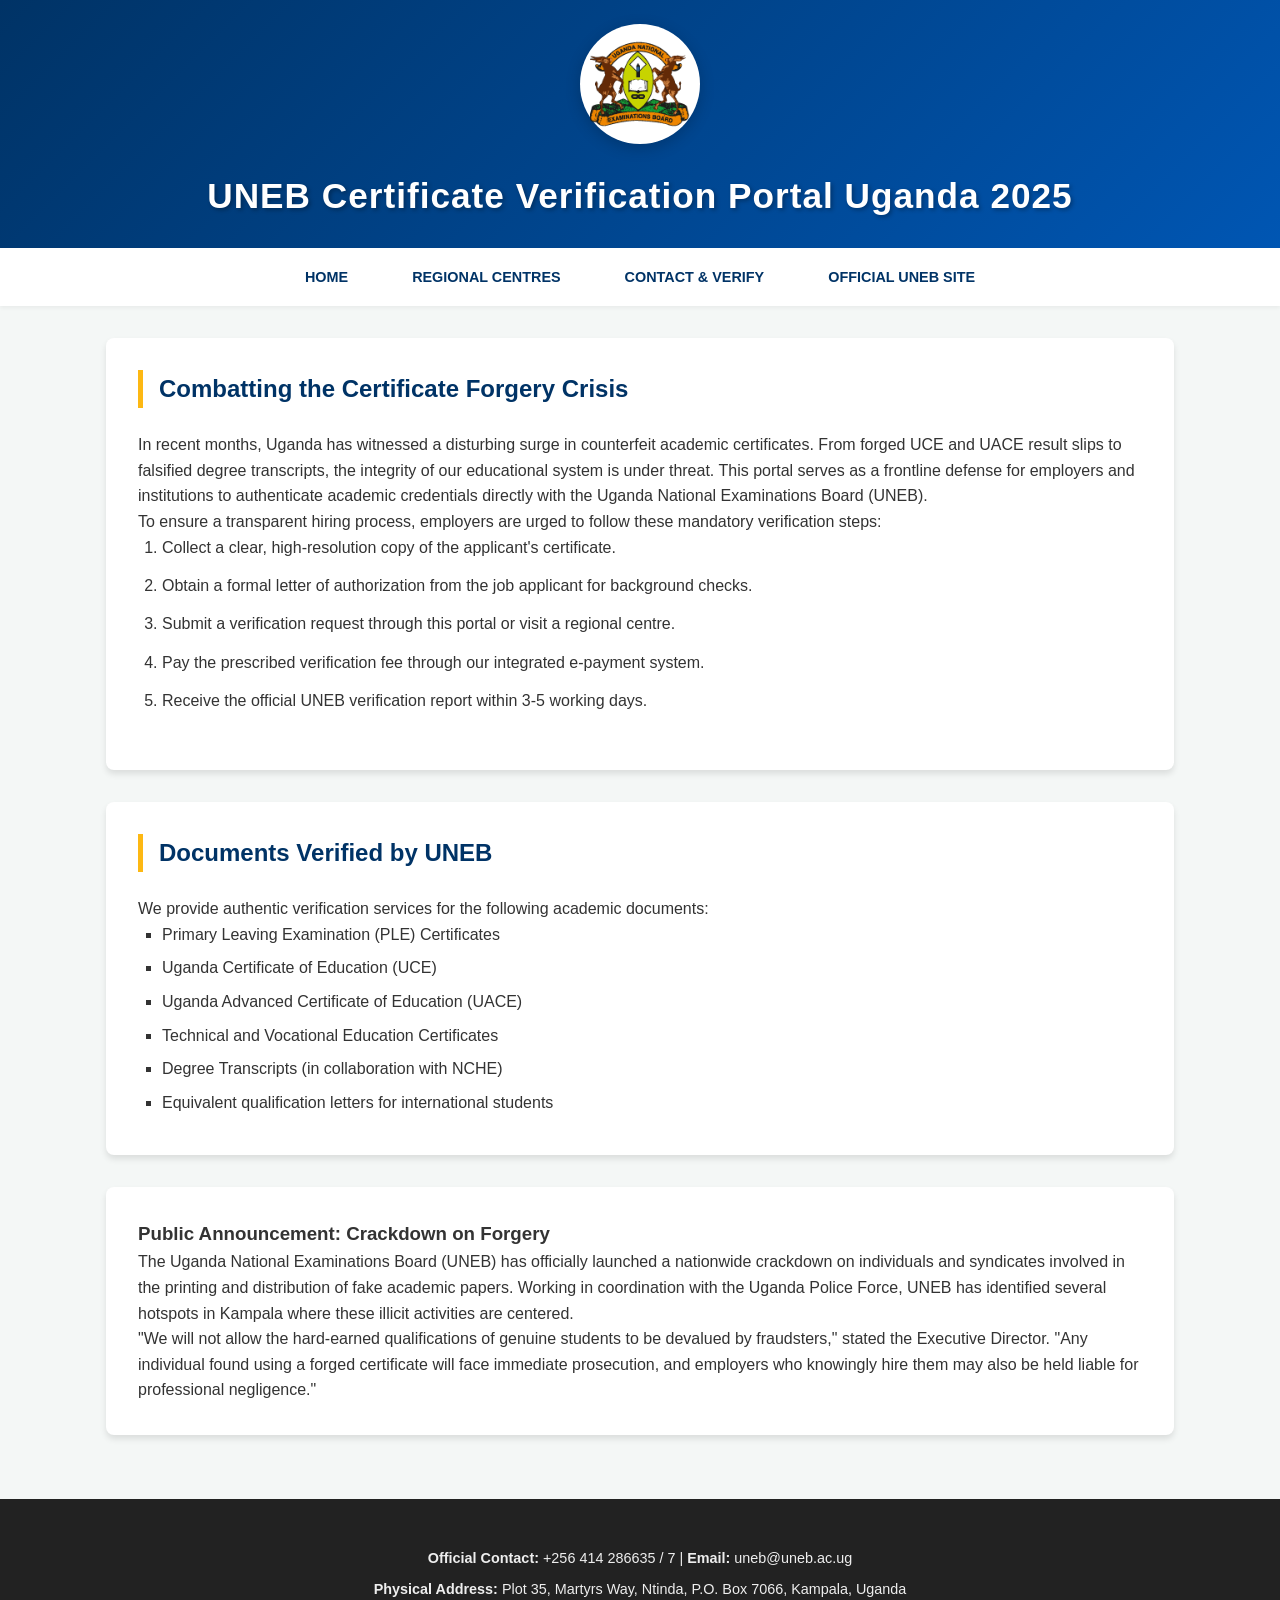
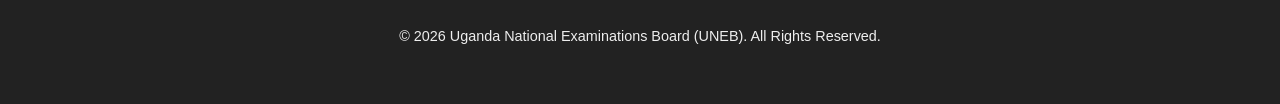
<file: index.html>
<!DOCTYPE html>
<html lang="en">
<head>
    <meta charset="UTF-8">
    <meta name="viewport" content="width=device-width, initial-scale=1.0">
    <title>Home | UNEB Certificate Verification Portal Uganda 2025</title>
    <meta name="description" content="Official UNEB portal for verifying UCE, UACE, and degree certificates in Uganda. Combat forgery and ensure academic integrity.">
    <link rel="stylesheet" href="styles.css">
</head>
<body>

    <header>
        <div class="logo-container">
            <img src="UNEB-EMBLEM-COLOUR.png" alt="UNEB Emblem" class="logo">
        </div>
        <h1>UNEB Certificate Verification Portal Uganda 2025</h1>
    </header>

    <nav>
        <ul>
            <li><a href="index.html">Home</a></li>
            <li><a href="centres.html">Regional Centres</a></li>
            <li><a href="contact.html">Contact & Verify</a></li>
            <li><a href="https://uneb.ac.ug" target="_blank">Official UNEB Site</a></li>
        </ul>
    </nav>

    <main>
        <section id="introduction">
            <h2>Combatting the Certificate Forgery Crisis</h2>
            <p>
                In recent months, Uganda has witnessed a disturbing surge in counterfeit academic certificates. From forged UCE and UACE result slips to falsified degree transcripts, the integrity of our educational system is under threat. This portal serves as a frontline defense for employers and institutions to authenticate academic credentials directly with the Uganda National Examinations Board (UNEB).
            </p>
            <p>
                To ensure a transparent hiring process, employers are urged to follow these mandatory verification steps:
            </p>
            <ol>
                <li>Collect a clear, high-resolution copy of the applicant's certificate.</li>
                <li>Obtain a formal letter of authorization from the job applicant for background checks.</li>
                <li>Submit a verification request through this portal or visit a regional centre.</li>
                <li>Pay the prescribed verification fee through our integrated e-payment system.</li>
                <li>Receive the official UNEB verification report within 3-5 working days.</li>
            </ol>
        </section>

        <section id="verifiable-documents">
            <h2>Documents Verified by UNEB</h2>
            <p>We provide authentic verification services for the following academic documents:</p>
            <ul class="document-list">
                <li>Primary Leaving Examination (PLE) Certificates</li>
                <li>Uganda Certificate of Education (UCE)</li>
                <li>Uganda Advanced Certificate of Education (UACE)</li>
                <li>Technical and Vocational Education Certificates</li>
                <li>Degree Transcripts (in collaboration with NCHE)</li>
                <li>Equivalent qualification letters for international students</li>
            </ul>
        </section>

        <article id="announcement">
            <h3>Public Announcement: Crackdown on Forgery</h3>
            <p>
                The Uganda National Examinations Board (UNEB) has officially launched a nationwide crackdown on individuals and syndicates involved in the printing and distribution of fake academic papers. Working in coordination with the Uganda Police Force, UNEB has identified several hotspots in Kampala where these illicit activities are centered.
            </p>
            <p>
                "We will not allow the hard-earned qualifications of genuine students to be devalued by fraudsters," stated the Executive Director. "Any individual found using a forged certificate will face immediate prosecution, and employers who knowingly hire them may also be held liable for professional negligence."
            </p>
        </article>
    </main>

    <footer>
        <div class="footer-contact">
            <p><strong>Official Contact:</strong> +256 414 286635 / 7 | <strong>Email:</strong> uneb@uneb.ac.ug</p>
            <p><strong>Physical Address:</strong> Plot 35, Martyrs Way, Ntinda, P.O. Box 7066, Kampala, Uganda</p>
        </div>
        <p>&copy; 2026 Uganda National Examinations Board (UNEB). All Rights Reserved.</p>
    </footer>

</body>
</html>
</file>
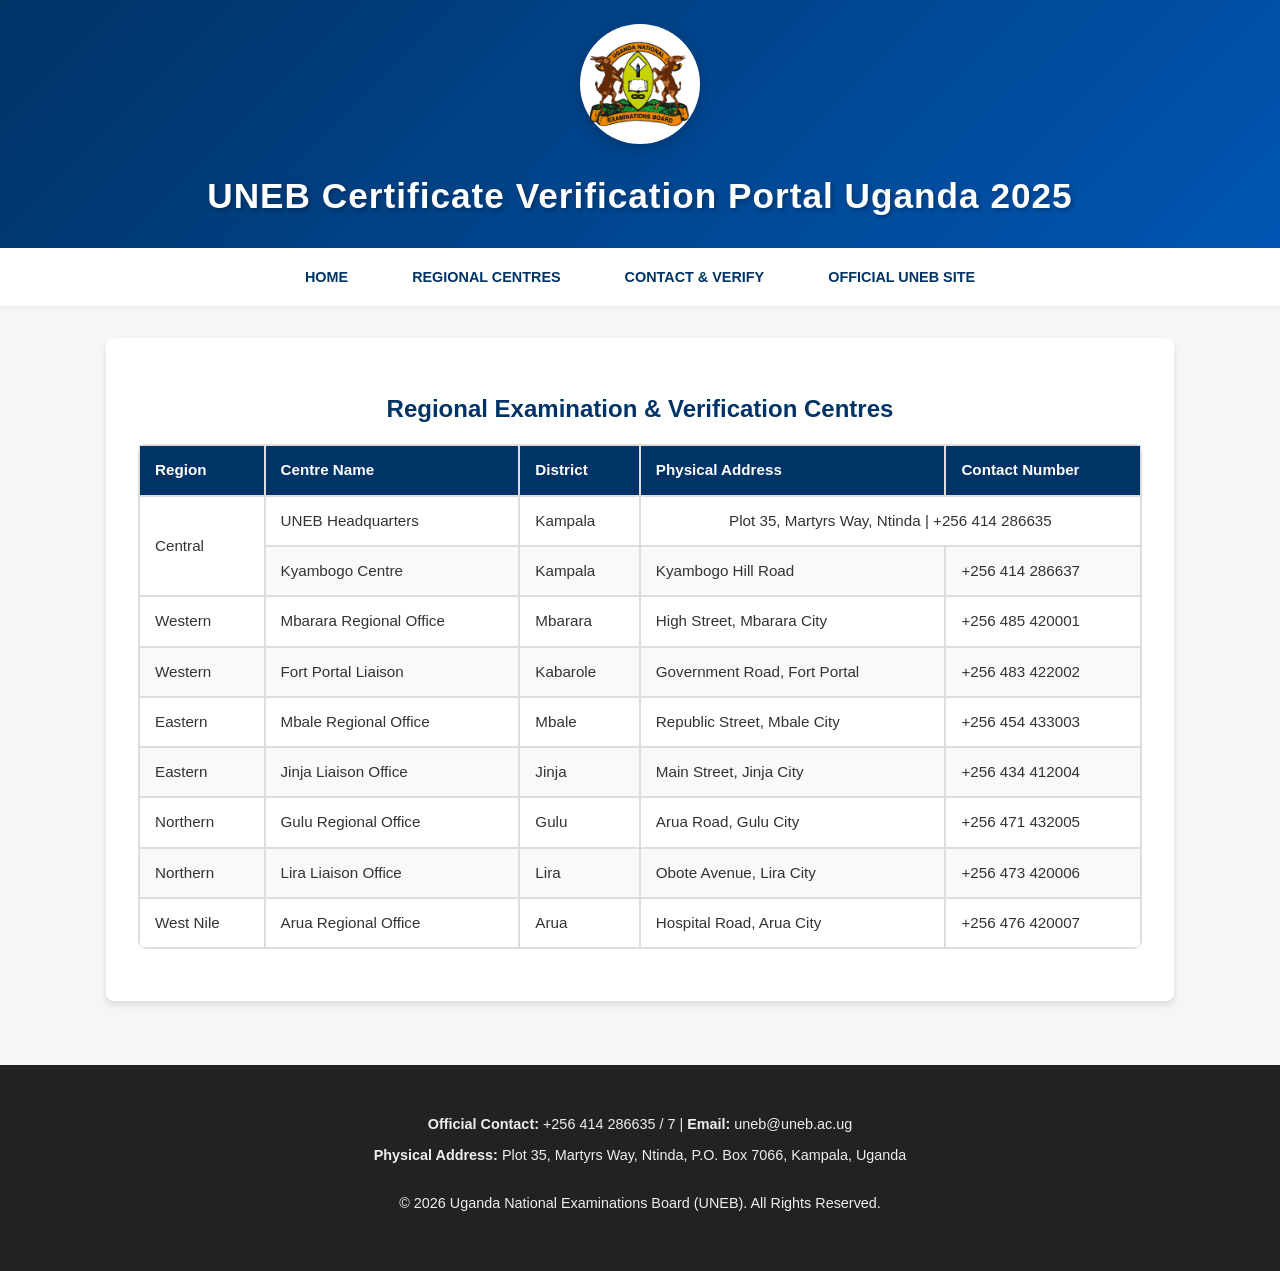
<file: centres.html>
<!DOCTYPE html>
<html lang="en">
<head>
    <meta charset="UTF-8">
    <meta name="viewport" content="width=device-width, initial-scale=1.0">
    <title>Regional Centres | UNEB Verification Portal</title>
    <link rel="stylesheet" href="styles.css">
</head>
<body>

    <header>
        <div class="logo-container">
            <img src="UNEB-EMBLEM-COLOUR.png" alt="UNEB Emblem" class="logo">
        </div>
        <h1>UNEB Certificate Verification Portal Uganda 2025</h1>
    </header>

    <nav>
        <ul>
            <li><a href="index.html">Home</a></li>
            <li><a href="centres.html">Regional Centres</a></li>
            <li><a href="contact.html">Contact & Verify</a></li>
            <li><a href="https://uneb.ac.ug" target="_blank">Official UNEB Site</a></li>
        </ul>
    </nav>

    <main>
        <section class="table-container">
            <table>
                <caption>Regional Examination & Verification Centres</caption>
                <thead>
                    <tr>
                        <th>Region</th>
                        <th>Centre Name</th>
                        <th>District</th>
                        <th>Physical Address</th>
                        <th>Contact Number</th>
                    </tr>
                </thead>
                <tbody>
                    <tr>
                        <td rowspan="2">Central</td>
                        <td>UNEB Headquarters</td>
                        <td>Kampala</td>
                        <td colspan="2" style="text-align: center;">Plot 35, Martyrs Way, Ntinda | +256 414 286635</td>
                    </tr>
                    <tr>
                        <td>Kyambogo Centre</td>
                        <td>Kampala</td>
                        <td>Kyambogo Hill Road</td>
                        <td>+256 414 286637</td>
                    </tr>
                    <tr>
                        <td>Western</td>
                        <td>Mbarara Regional Office</td>
                        <td>Mbarara</td>
                        <td>High Street, Mbarara City</td>
                        <td>+256 485 420001</td>
                    </tr>
                    <tr>
                        <td>Western</td>
                        <td>Fort Portal Liaison</td>
                        <td>Kabarole</td>
                        <td>Government Road, Fort Portal</td>
                        <td>+256 483 422002</td>
                    </tr>
                    <tr>
                        <td>Eastern</td>
                        <td>Mbale Regional Office</td>
                        <td>Mbale</td>
                        <td>Republic Street, Mbale City</td>
                        <td>+256 454 433003</td>
                    </tr>
                    <tr>
                        <td>Eastern</td>
                        <td>Jinja Liaison Office</td>
                        <td>Jinja</td>
                        <td>Main Street, Jinja City</td>
                        <td>+256 434 412004</td>
                    </tr>
                    <tr>
                        <td>Northern</td>
                        <td>Gulu Regional Office</td>
                        <td>Gulu</td>
                        <td>Arua Road, Gulu City</td>
                        <td>+256 471 432005</td>
                    </tr>
                    <tr>
                        <td>Northern</td>
                        <td>Lira Liaison Office</td>
                        <td>Lira</td>
                        <td>Obote Avenue, Lira City</td>
                        <td>+256 473 420006</td>
                    </tr>
                    <tr>
                        <td>West Nile</td>
                        <td>Arua Regional Office</td>
                        <td>Arua</td>
                        <td>Hospital Road, Arua City</td>
                        <td>+256 476 420007</td>
                    </tr>
                </tbody>
            </table>
        </section>
    </main>

    <footer>
        <div class="footer-contact">
            <p><strong>Official Contact:</strong> +256 414 286635 / 7 | <strong>Email:</strong> uneb@uneb.ac.ug</p>
            <p><strong>Physical Address:</strong> Plot 35, Martyrs Way, Ntinda, P.O. Box 7066, Kampala, Uganda</p>
        </div>
        <p>&copy; 2026 Uganda National Examinations Board (UNEB). All Rights Reserved.</p>
    </footer>

</body>
</html>
</file>
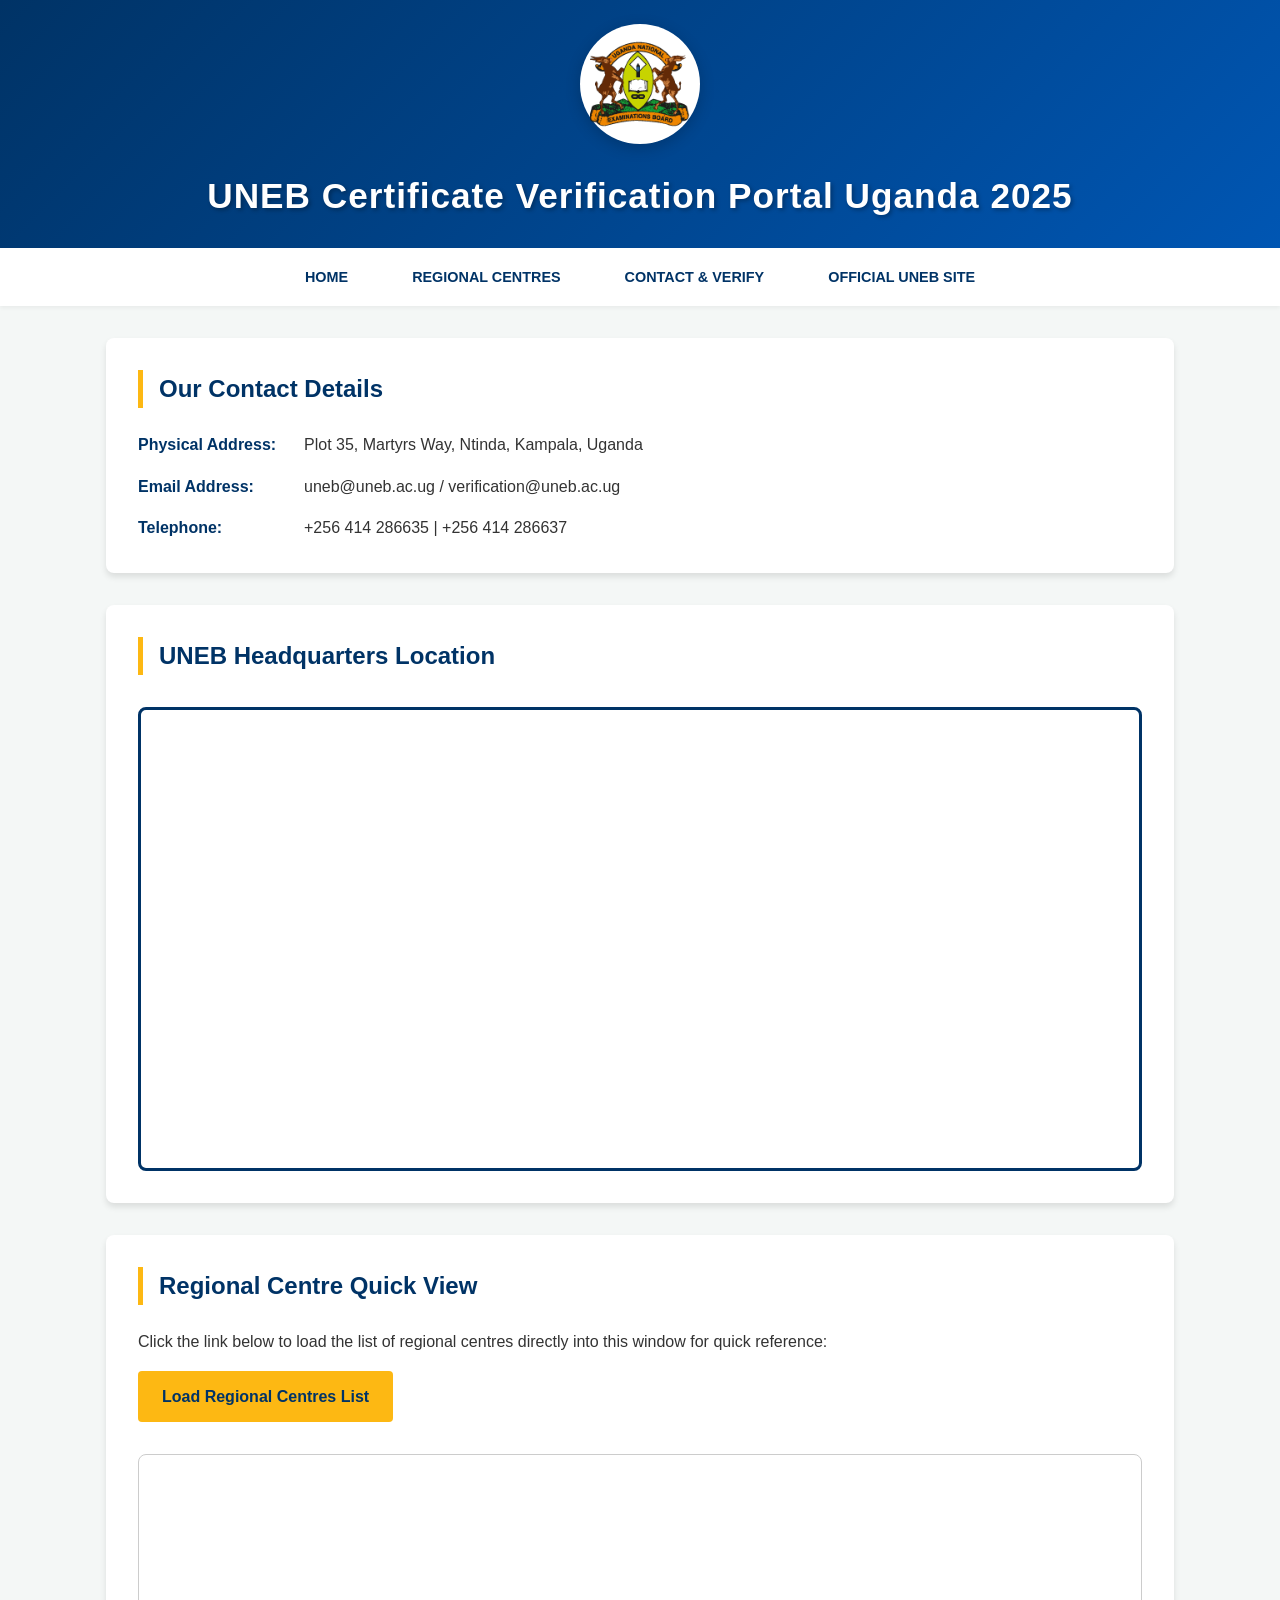
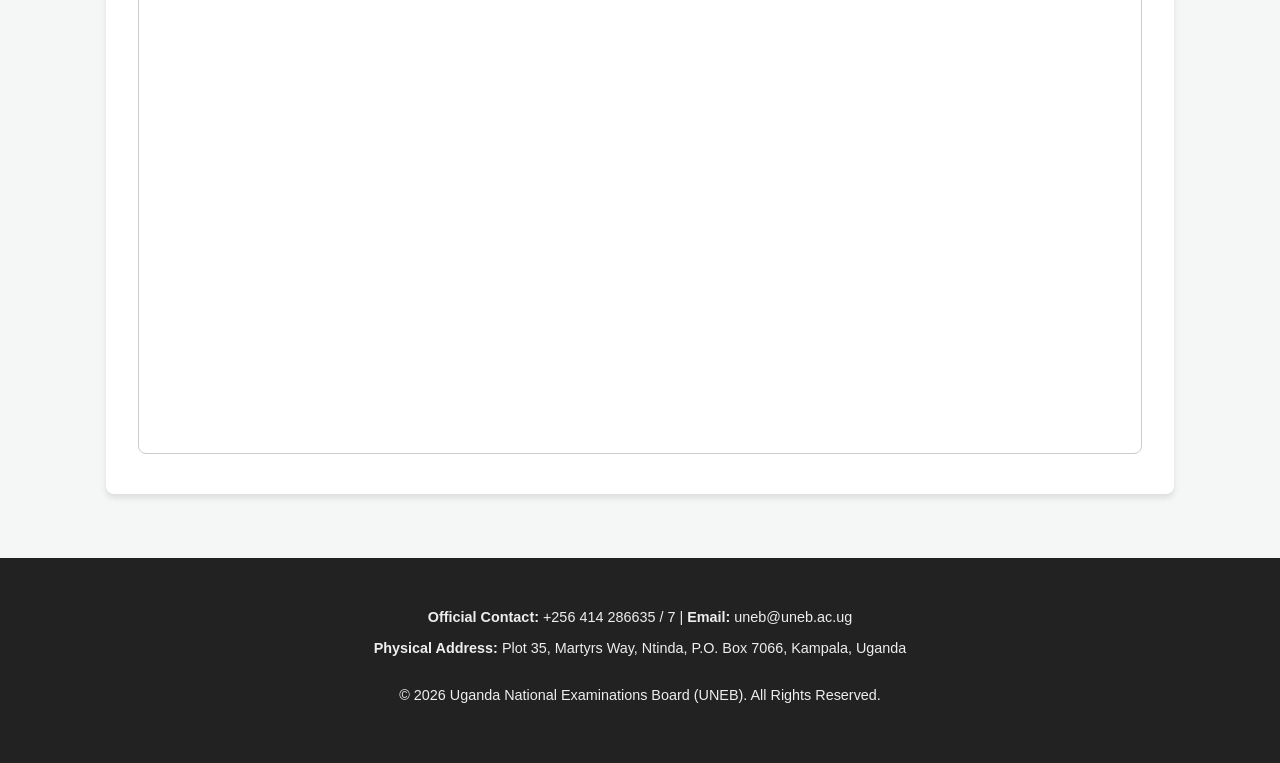
<file: contact.html>
<!DOCTYPE html>
<html lang="en">
<head>
    <meta charset="UTF-8">
    <meta name="viewport" content="width=device-width, initial-scale=1.0">
    <title>Contact & Verification | UNEB Portal</title>
    <link rel="stylesheet" href="styles.css">
</head>
<body>

    <header>
        <div class="logo-container">
            <img src="UNEB-EMBLEM-COLOUR.png" alt="UNEB Emblem" class="logo">
        </div>
        <h1>UNEB Certificate Verification Portal Uganda 2025</h1>
    </header>

    <nav>
        <ul>
            <li><a href="index.html">Home</a></li>
            <li><a href="centres.html">Regional Centres</a></li>
            <li><a href="contact.html">Contact & Verify</a></li>
            <li><a href="https://uneb.ac.ug" target="_blank">Official UNEB Site</a></li>
        </ul>
    </nav>

    <main>
        <section class="contact-info">
            <h2>Our Contact Details</h2>
            <dl>
                <dt>Physical Address:</dt>
                <dd>Plot 35, Martyrs Way, Ntinda, Kampala, Uganda</dd>
                
                <dt>Email Address:</dt>
                <dd>uneb@uneb.ac.ug / verification@uneb.ac.ug</dd>
                
                <dt>Telephone:</dt>
                <dd>+256 414 286635 | +256 414 286637</dd>
            </dl>
        </section>

        <section id="location-map">
            <h2>UNEB Headquarters Location</h2>
            <div class="map-container">
                <iframe 
                    title="UNEB Headquarters Kampala Map Location"
                    src="https://www.google.com/maps/embed?pb=!1m18!1m12!1m3!1d3989.7420542385103!2d32.61081107567793!3d0.35422216399042683!2m3!1f0!2f0!3f0!3m2!1i1024!2i768!4f13.1!3m3!1m2!1s0x177dbb945d8b6711%3A0x6d368d37a8585474!2sUNEB%20Headquarters!5e0!3m2!1sen!2sug!4v1714040000000!5m2!1sen!2sug" 
                    allowfullscreen="" 
                    loading="lazy">
                </iframe>
            </div>
        </section>

        <section id="verification-request">
            <h2>Regional Centre Quick View</h2>
            <p>Click the link below to load the list of regional centres directly into this window for quick reference:</p>
            <a href="centres.html" target="centres-frame" class="iframe-nav-link">Load Regional Centres List</a>
            
            <div class="iframe-container">
                <iframe name="centres-frame" class="embedded-frame" title="Regional Centres Reference View">
                    <!-- This iframe will display centres.html when the link is clicked -->
                </iframe>
            </div>
        </section>
    </main>

    <footer>
        <div class="footer-contact">
            <p><strong>Official Contact:</strong> +256 414 286635 / 7 | <strong>Email:</strong> uneb@uneb.ac.ug</p>
            <p><strong>Physical Address:</strong> Plot 35, Martyrs Way, Ntinda, P.O. Box 7066, Kampala, Uganda</p>
        </div>
        <p>&copy; 2026 Uganda National Examinations Board (UNEB). All Rights Reserved.</p>
    </footer>

</body>
</html>
</file>
<file: styles.css>
:root {
    --primary-color: #003366; /* Deep UNEB Blue */
    --secondary-color: #fdb813; /* UNEB Gold */
    --accent-color: #0056b3;
    --text-color: #333;
    --bg-color: #f4f7f6;
    --white: #ffffff;
    --glass-bg: rgba(255, 255, 255, 0.8);
    --shadow: 0 4px 6px rgba(0, 0, 0, 0.1);
    --transition: all 0.3s ease;
}

* {
    margin: 0;
    padding: 0;
    box-sizing: border-box;
}

body {
    font-family: 'Inter', -apple-system, BlinkMacSystemFont, 'Segoe UI', Roboto, sans-serif;
    line-height: 1.6;
    color: var(--text-color);
    background-color: var(--bg-color);
    min-height: 100vh;
}

/* Header & Nav */
header {
    background: linear-gradient(135deg, var(--primary-color), var(--accent-color));
    color: var(--white);
    padding: 1.5rem 1rem;
    text-align: center;
    box-shadow: var(--shadow);
    display: flex;
    flex-direction: column;
    align-items: center;
    gap: 1rem;
}

.logo-container {
    background: var(--white);
    padding: 10px;
    border-radius: 50%;
    width: 120px;
    height: 120px;
    display: flex;
    justify-content: center;
    align-items: center;
    box-shadow: 0 4px 15px rgba(0,0,0,0.2);
    margin-bottom: 0.5rem;
}

.logo {
    max-width: 100px;
    height: auto;
}

header h1 {
    font-size: 2.2rem;
    margin: 0;
    letter-spacing: 1px;
    text-shadow: 2px 2px 4px rgba(0,0,0,0.3);
}

nav {
    background: var(--white);
    padding: 1rem;
    position: sticky;
    top: 0;
    z-index: 1000;
    box-shadow: 0 2px 4px rgba(0,0,0,0.05);
}

nav ul {
    display: flex;
    justify-content: center;
    list-style: none;
    gap: 2rem;
}

nav ul li a {
    text-decoration: none;
    color: var(--primary-color);
    font-weight: 600;
    text-transform: uppercase;
    font-size: 0.9rem;
    transition: var(--transition);
    padding: 0.5rem 1rem;
    border-radius: 4px;
}

nav ul li a:hover {
    color: var(--secondary-color);
    background: rgba(0, 51, 102, 0.05);
}

/* Main Content */
main {
    max-width: 1100px;
    margin: 2rem auto;
    padding: 0 1rem;
}

section, article {
    background: var(--white);
    padding: 2rem;
    margin-bottom: 2rem;
    border-radius: 8px;
    box-shadow: var(--shadow);
}

h2 {
    color: var(--primary-color);
    margin-bottom: 1.5rem;
    border-left: 5px solid var(--secondary-color);
    padding-left: 1rem;
}

/* Lists */
ol {
    padding-left: 1.5rem;
    margin-bottom: 1.5rem;
}

ol li {
    margin-bottom: 0.8rem;
    font-weight: 500;
}

ul.document-list {
    list-style-type: square;
    padding-left: 1.5rem;
}

ul.document-list li {
    margin-bottom: 0.5rem;
}

/* Table Styles - centres.html */
.table-container {
    overflow-x: auto;
}

table {
    width: 100%;
    border-collapse: separate;
    border-spacing: 0;
    margin: 20px 0;
    font-size: 0.95rem;
    min-width: 600px;
    background: white;
    border-radius: 8px;
    overflow: hidden;
    border: 1px solid #ddd;
}

table caption {
    font-size: 1.5rem;
    font-weight: bold;
    margin-bottom: 1rem;
    color: var(--primary-color);
}

table th, table td {
    padding: 12px 15px;
    border: 1px solid #ddd;
    text-align: left;
}

table thead tr {
    background-color: var(--primary-color);
    color: #ffffff;
    text-align: left;
    font-weight: bold;
}

table tbody tr {
    border-bottom: 1px solid #dddddd;
    transition: var(--transition);
}

table tbody tr:nth-of-type(even) {
    background-color: #f9f9f9;
}

table tbody tr:last-of-type {
    border-bottom: 2px solid var(--primary-color);
}

table tbody tr:hover {
    background-color: #f1f1f1;
}

/* Contact Styles */
.contact-info dl {
    display: grid;
    grid-template-columns: 150px 1fr;
    gap: 1rem;
}

.contact-info dt {
    font-weight: bold;
    color: var(--primary-color);
}

.map-container {
    margin-top: 2rem;
    border: 3px solid var(--primary-color);
    border-radius: 8px;
    overflow: hidden;
}

iframe {
    width: 100%;
    height: 450px;
    border: none;
}

.iframe-nav-link {
    display: inline-block;
    margin-top: 1rem;
    padding: 0.8rem 1.5rem;
    background-color: var(--secondary-color);
    color: var(--primary-color);
    text-decoration: none;
    font-weight: bold;
    border-radius: 4px;
    transition: var(--transition);
}

.iframe-nav-link:hover {
    background-color: var(--primary-color);
    color: var(--white);
}

.embedded-frame {
    width: 100%;
    height: 600px;
    margin-top: 2rem;
    border: 1px solid #ccc;
    border-radius: 8px;
}

/* Footer */
footer {
    background: #222;
    color: #eee;
    padding: 3rem 1rem;
    text-align: center;
    margin-top: 4rem;
}

footer p {
    margin-bottom: 0.5rem;
    font-size: 0.9rem;
}

.footer-contact {
    margin-bottom: 1.5rem;
}

/* Responsive */
@media (max-width: 768px) {
    nav ul {
        flex-direction: column;
        align-items: center;
        gap: 0.5rem;
    }
    
    header h1 {
        font-size: 1.5rem;
    }
}
</file>
